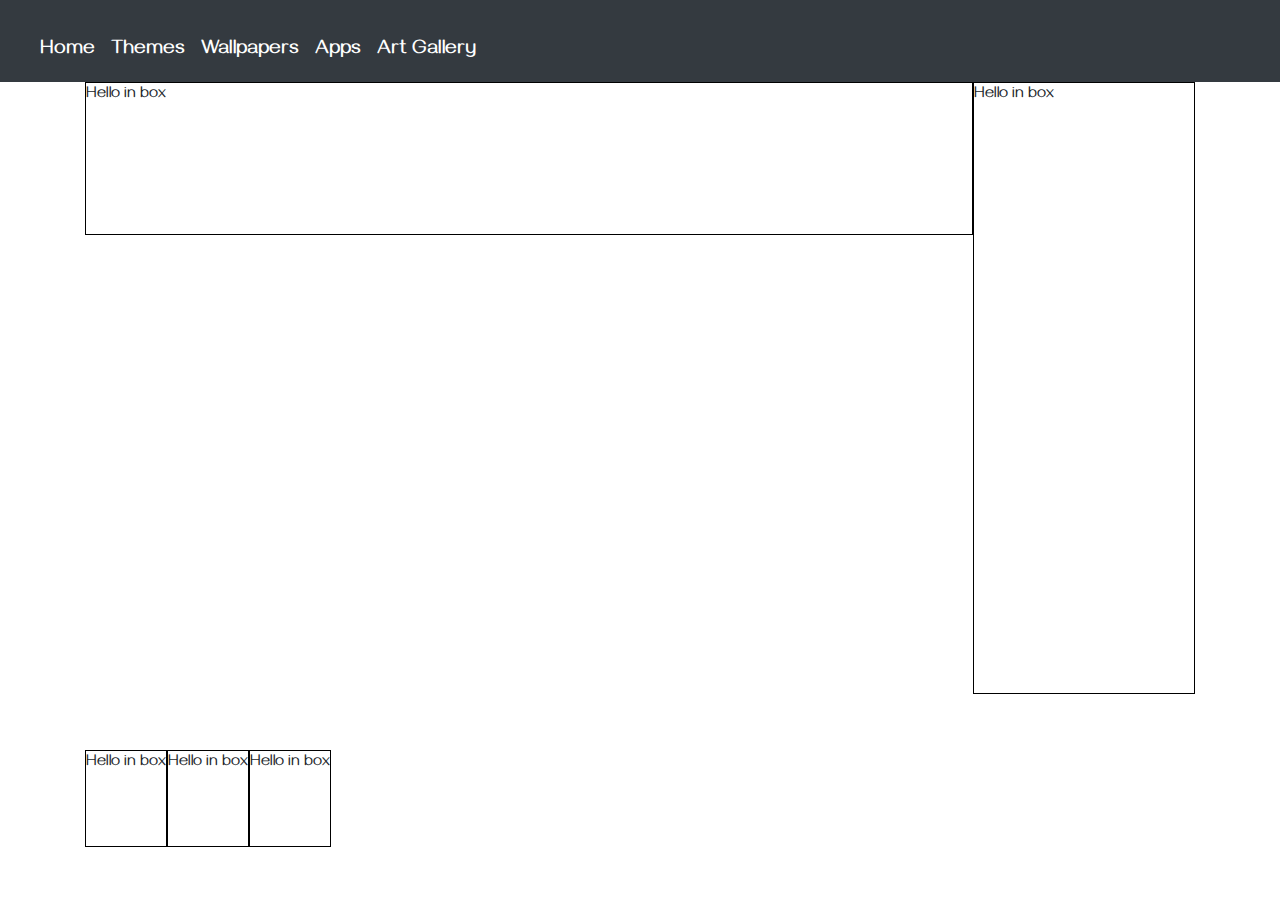
<file: pages/art.html>
<!DOCTYPE html>
<html lang="en">
<head>
    <meta charset="UTF-8">
    <meta name="viewport" content="width=device-width, initial-scale=1.0">
    <meta http-equiv="X-UA-Compatible" content="ie=edge">
    <title>Theme Page</title>
    <link rel="stylesheet" href="../assets/css/bootstrap.min.css">
    <link rel="stylesheet" href="https://use.fontawesome.com/releases/v5.8.1/css/all.css">
    <link href="https://fonts.googleapis.com/css?family=Gayathri:100,400,700&display=swap" rel="stylesheet">
    <link rel="stylesheet" href="../assets/css/slick-theme.css">
    <link rel="stylesheet" href="../assets/css/slick.css">
    <link rel="stylesheet" href="../assets/css/home.css">
    <link rel="stylesheet" href="../assets/css/themepage.css">
    <link rel="stylesheet" href="../assets/css/apps.css">
    <link rel="stylesheet" href="../assets/css/wallpapers.css">
    <link rel="stylesheet" href="../assets/css/art.css">
</head>
<body>

    <!-- Navbar Relative -->
    <nav class="navbar navbar-expand-lg navbar-light bg-dark">
        <a class="navbar-brand" href="#"></a>
        <button class="navbar-toggler" type="button" data-toggle="collapse" data-target="#navbarSupportedContent" aria-controls="navbarSupportedContent" aria-expanded="false" aria-label="Toggle navigation">
            <span><i class="fas fa-bars custombars"></i></span>
        </button>

        <div class="collapse navbar-collapse" id="navbarSupportedContent">
            <ul class="navbar-nav mr-auto">
            <li class="nav-item active">
                <a class="nav-link customlinkcolor font-weight-bold" id="backtohomepage">Home</a>
            </li>
            <li class="nav-item">
                <a class="nav-link customlinkcolor font-weight-bold" id="samethemepage">Themes</a>
            </li>
            <li class="nav-item">
                <a class="nav-link customlinkcolor font-weight-bold" id="samewallpaperpage">Wallpapers</a>
            </li>
            <li class="nav-item">
                <a class="nav-link customlinkcolor font-weight-bold" id="backtoappspage">Apps</a>
            </li>
            <li class="nav-item">
                <a class="nav-link customlinkcolor font-weight-bold" id="sameartpage">Art Gallery</a>
            </li>
        </div>
    </nav>
    
    <div class="container flexboxgrid">
        <div class="boxes" id="boxOne">
            <p class="boxtext">Hello in box</p>
        </div>
        <div class="boxes" id="boxTwo">
            <p class="boxtext">Hello in box</p>
        </div>
        <div class="boxes" id="boxThree">
            <p class="boxtext">Hello in box</p>
        </div>
        <div class="boxes" id="boxFour">
            <p class="boxtext">Hello in box</p>
        </div>
        <div class="boxes" id="boxFive">
            <p class="boxtext">Hello in box</p>
        </div>
    </div>

    <script src="../assets/js/jquery.min.js"></script>
    <script src="../assets/js/popper.min.js"></script>
    <script src="../assets/js/bootstrap.min.js"></script>
    <script src="../assets/js/slick.min.js"></script>
    <script src="../assets/js/mains.js"></script>
</body>
</html>
</file>
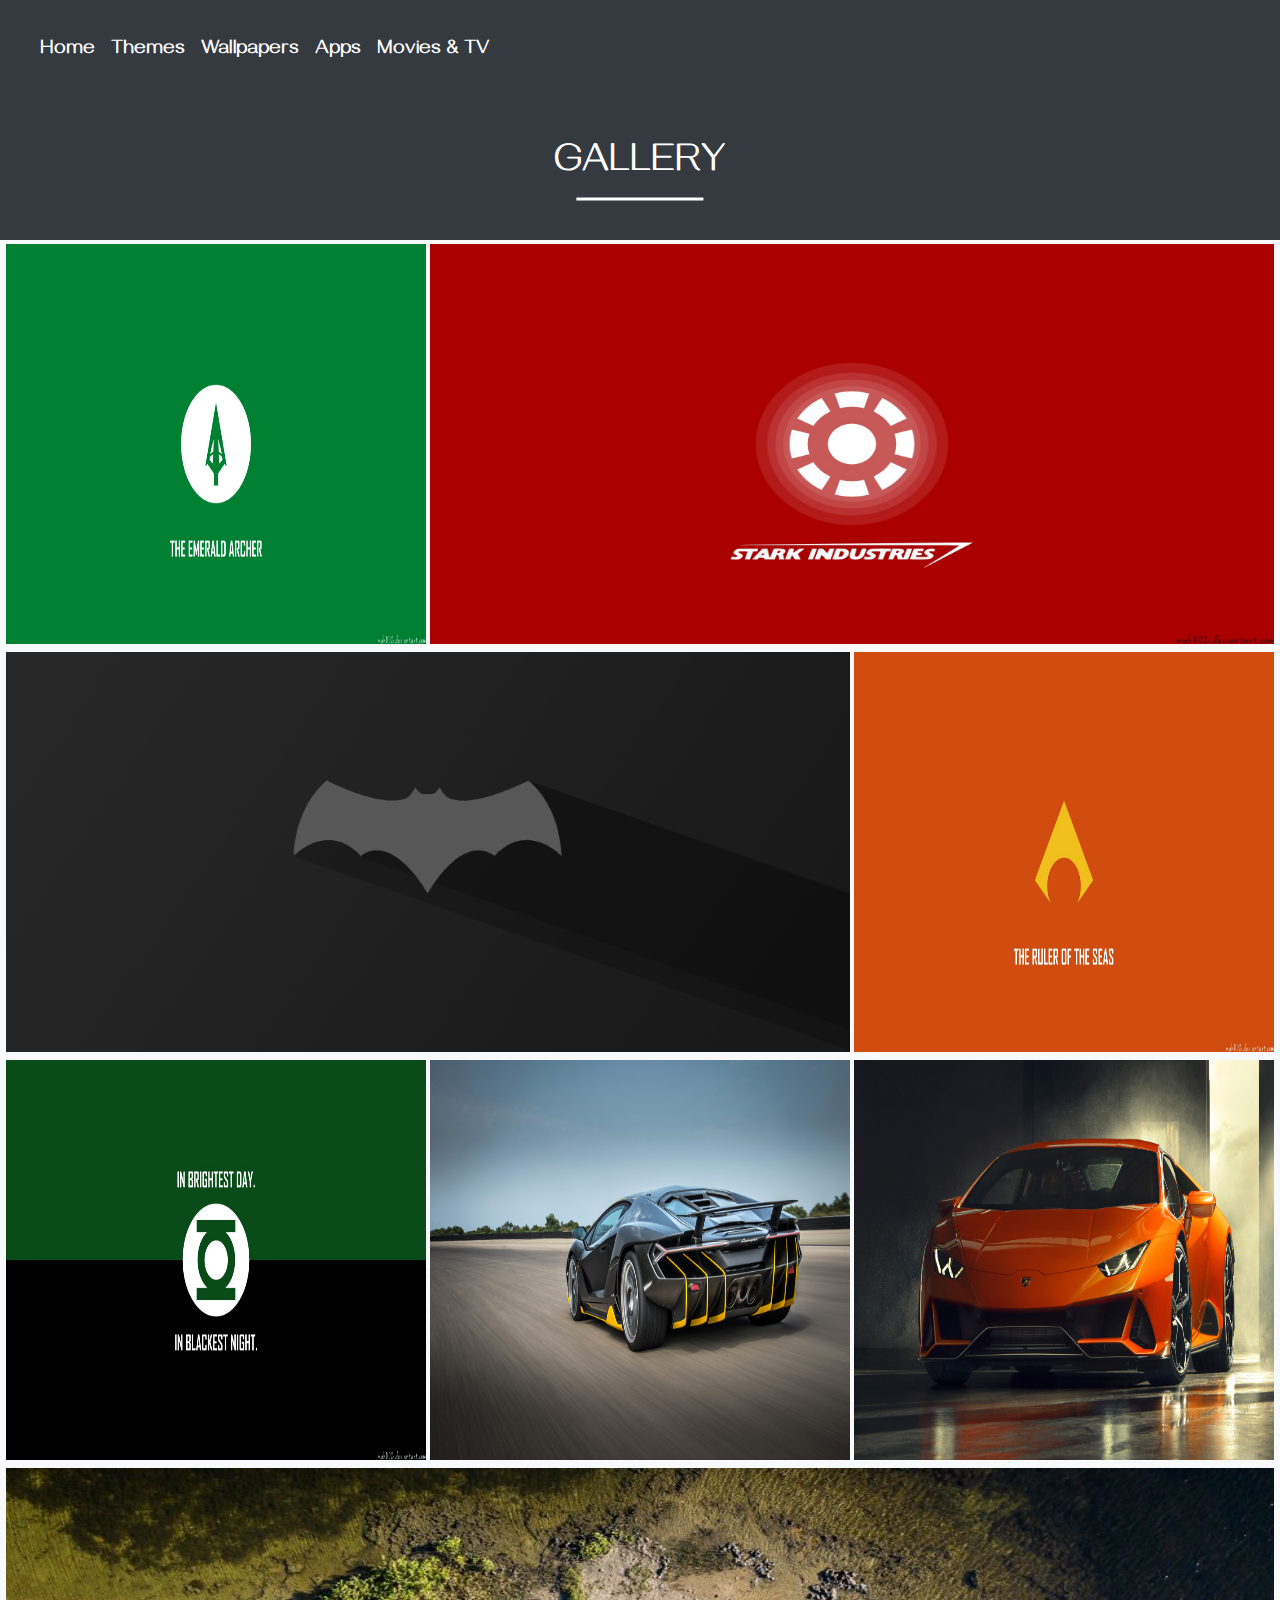
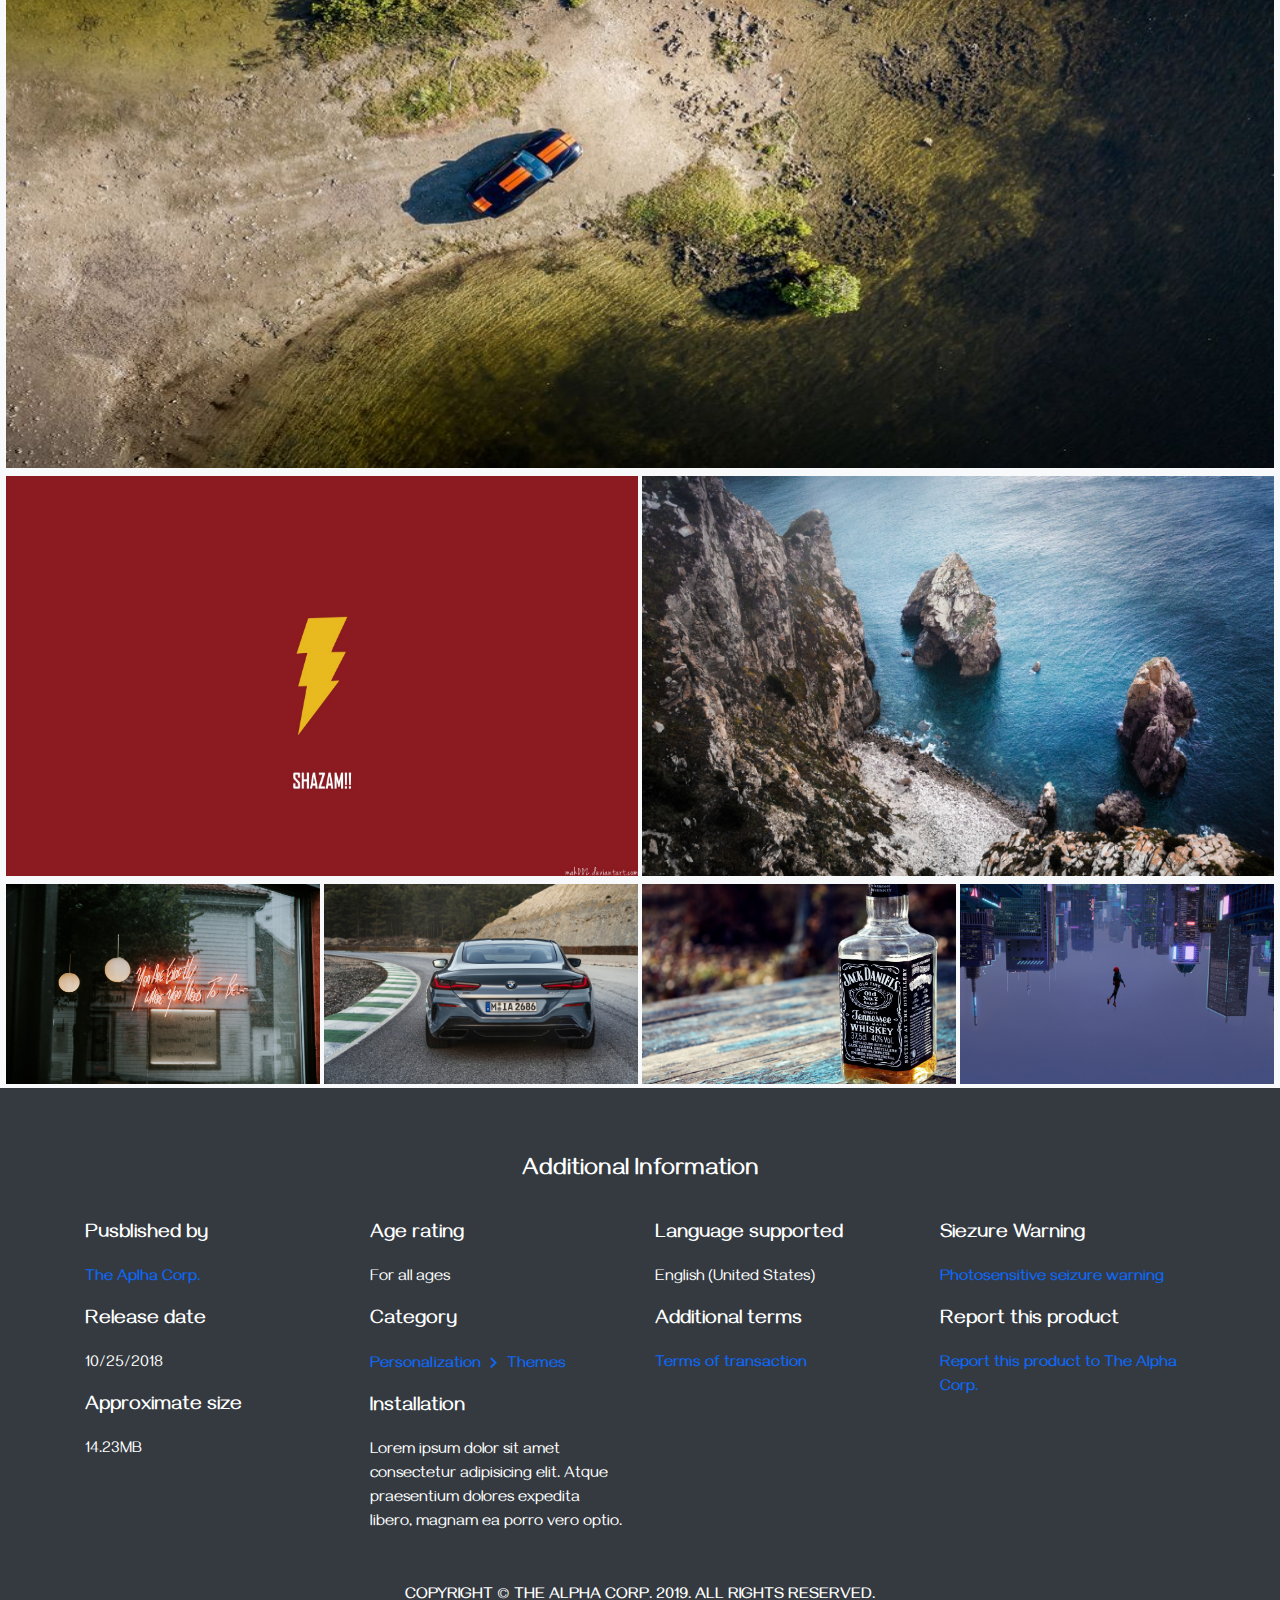
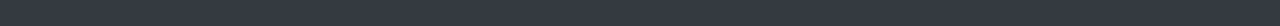
<file: pages/wallpapers.html>
<!DOCTYPE html>
<html lang="en">
<head>
    <meta charset="UTF-8">
    <meta name="viewport" content="width=device-width, initial-scale=1.0">
    <meta http-equiv="X-UA-Compatible" content="ie=edge">
    <title>ThemePage</title>
    <link rel="stylesheet" href="../assets/css/bootstrap.min.css">
    <link rel="stylesheet" href="https://use.fontawesome.com/releases/v5.8.1/css/all.css">
    <link href="https://fonts.googleapis.com/css?family=Gayathri:100,400,700&display=swap" rel="stylesheet">
    <link rel="stylesheet" href="../assets/css/slick-theme.css">
    <link rel="stylesheet" href="../assets/css/slick.css">
    <link rel="stylesheet" href="../assets/css/home.css">
    <link rel="stylesheet" href="../assets/css/themepage.css">
    <link rel="stylesheet" href="../assets/css/apps.css">
    <link rel="stylesheet" href="../assets/css/wallpapers.css">
</head>
<body>
    
    <!-- Navbar Relative -->
    <nav class="navbar navbar-expand-lg navbar-light bg-dark">
        <a class="navbar-brand" href="#"></a>
        <button class="navbar-toggler" type="button" data-toggle="collapse" data-target="#navbarSupportedContent" aria-controls="navbarSupportedContent" aria-expanded="false" aria-label="Toggle navigation">
            <span><i class="fas fa-bars custombars"></i></span>
        </button>

        <div class="collapse navbar-collapse" id="navbarSupportedContent">
            <ul class="navbar-nav mr-auto">
            <li class="nav-item active">
                <a class="nav-link customlinkcolor font-weight-bold" id="backtohomepage">Home</a>
            </li>
            <li class="nav-item">
                <a class="nav-link customlinkcolor font-weight-bold" id="samethemepage">Themes</a>
            </li>
            <li class="nav-item">
                <a class="nav-link customlinkcolor font-weight-bold" id="samewallpaperpage">Wallpapers</a>
            </li>
            <li class="nav-item">
                <a class="nav-link customlinkcolor font-weight-bold" id="sameappspage">Apps</a>
            </li>
            <li class="nav-item">
                <a class="nav-link customlinkcolor font-weight-bold" id="moviespage">Movies & TV</a>
            </li>
        </div>
    </nav>

    <div class="gallerybox bg-dark">
        <div class="container-fluid">
            <div class="row p-1">
                <div class="col-12 text-center">
                    <p class="galleryheading">GALLERY</p>
                </div>
            </div>
            <div class="row p-1 bg-light">
                <div class="col-12 col-md-4 col-lg-4 verynarrowpad">
                    <img src="../assets/img/Green Arrow.jpg" alt="#" class="myimgs">
                </div>
                <div class="col-12 col-md-8 col-lg-8 verynarrowpad">
                    <img src="../assets/img/Iron Man.jpg" alt="#" class="myimgs">
                </div>
            </div>
            <div class="row p-1 bg-light">
                <div class="col-12 col-md-8 col-lg-8 verynarrowpad">
                    <img src="../assets/img/Batman-Material.jpg" alt="#" class="myimgs">
                </div>
                <div class="col-12 col-md-4 col-lg-4 verynarrowpad">
                    <img src="../assets/img/Aquaman.jpg" alt="#" class="myimgs">
                </div>
            </div>
            <div class="row p-1 bg-light">
                <div class="col-12 col-md-4 col-lg-4 verynarrowpad">
                    <img src="../assets/img/Green Lantern.jpg" alt="" class="myimgs">
                </div>
                <div class="col-12 col-md-4 col-lg-4 verynarrowpad">
                    <img src="../assets/img/lamborghini-centenario-4k-ad-3840x2160.jpg" alt="" class="myimgs">
                </div>
                <div class="col-12 col-md-4 col-lg-4 verynarrowpad">
                    <img src="../assets/img/lamborghini_huracan_evo_2019_4k_2-3840x2160.jpg" alt="" class="myimgs">
                </div>
            </div>
            <div class="row p-1 bg-light">
                <div class="col-12 verynarrowpad">
                    <img src="../assets/img/2019-ford-mustang-shelby-gt-s-109-1566231960.jpg" alt="" class="mywideimgs">
                </div>
            </div>
            <div class="row p-1 bg-light">
                <div class="col-12 col-md-6 col-lg-6 verynarrowpad">
                    <img src="../assets/img/Shazam.jpg" alt="" class="myimgs">
                </div>
                <div class="col-12 col-md-6 col-lg-6 verynarrowpad">
                    <img src="../assets/img/clemens-jezler-679450-unsplash-02.jpeg" alt="" class="myimgs">
                </div>
            </div>
            <div class="row p-1 bg-light">
                <div class="col-12 col-md-3 col-lg-3 verynarrowpad">
                    <img src="../assets/img/lucija.jpg" alt="" class="mysmallimgs">
                </div>
                <div class="col-12 col-md-3 col-lg-3 verynarrowpad">
                    <img src="../assets/img/pic4.jpg" alt="" class="mysmallimgs">
                </div>
                <div class="col-12 col-md-3 col-lg-3 verynarrowpad">
                    <img src="../assets/img/pic9.jpg" alt="" class="mysmallimgs">
                </div>
                <div class="col-12 col-md-3 col-lg-3 verynarrowpad">
                    <img src="../assets/img/spiderman.jpg" alt="" class="mysmallimgs">
                </div>
            </div>
        </div>
    </div>

    <!-- Footer -->
    <div class="bg-dark">
        <div class="container">
            <div class="row">
                <div class="col-12">
                    <div class="availableonPC">
                        <p class="additionaltext font-weight-bold">Additional Information</p>
                    </div>
                </div>
            </div>
            <div class="row">
                <div class="col-12 col-md-3 col-lg-3">
                    <div class="row">
                        <div class="col-12">
                            <p class="everyheading">Pusblished by</p>
                            <p class="beingblue">The Aplha Corp.</p>
                        </div>
                    </div>
                    <div class="row">
                        <div class="col-12">
                            <p class="everyheading">Release date</p>
                            <p class="everytext">10/25/2018</p>
                        </div>
                    </div>
                    <div class="row">
                        <div class="col-12">
                            <p class="everyheading">Approximate size</p>
                            <p class="everytext">14.23MB</p>
                        </div>
                    </div>
                </div>
                <div class="col-12 col-md-3 col-lg-3">
                    <div class="row">
                        <div class="col-12">
                            <p class="everyheading">Age rating</p>
                            <p class="everytext">For all ages</p>
                        </div>
                    </div>
                    <div class="row">
                        <div class="col-12">
                            <p class="everyheading">Category</p>
                            <p class="beingblue">Personalization <i class="fas fa-chevron-right" id="chevright"></i> Themes</p>
                        </div>
                    </div>
                    <div class="row">
                        <div class="col-12">
                            <p class="everyheading">Installation</p>
                            <p class="everytext">Lorem ipsum dolor sit amet consectetur adipisicing elit. Atque praesentium dolores expedita libero, magnam ea porro vero optio. </p>
                        </div>
                    </div>
                </div>
                <div class="col-12 col-md-3 col-lg-3">
                    <div class="row">
                        <div class="col-12">
                            <p class="everyheading">Language supported</p>
                            <p class="everytext">English (United States)</p>
                        </div>
                    </div>
                    <div class="row">
                        <div class="col-12">
                            <p class="everyheading">Additional terms</p>
                            <p class="beingblue">Terms of transaction</p>
                        </div>
                    </div>
                </div>
                <div class="col-12 col-md-3 col-lg-3">
                    <div class="row">
                        <div class="col-12">
                            <p class="everyheading">Siezure Warning</p>
                            <p class="beingblue">Photosensitive seizure warning</p>
                        </div>
                    </div>
                    <div class="row">
                        <div class="col-12">
                            <p class="everyheading">Report this product</p>
                            <p class="beingblue">Report this product to The Alpha Corp.</p>
                        </div>
                    </div>
                </div>
            </div>
        </div>
    </div>

    <div class="bg-dark footerlinecont">
        <div class="container">
            <div class="row">
                <div class="col-12 text-center">
                    <p class="footertext">Copyright <span class="copyrightlogo">&copy;</span> The Alpha Corp. 2019. All rights Reserved.</p>
                </div>
            </div>
        </div>
    </div>


    
    <script src="../assets/js/jquery.min.js"></script>
    <script src="../assets/js/popper.min.js"></script>
    <script src="../assets/js/bootstrap.min.js"></script>
    <script src="../assets/js/slick.min.js"></script>
    <script src="../assets/js/mains.js"></script>
</body>
</html>
</file>
<file: assets/css/home.css>
html, body{
    margin: 0;
    padding: 0;
    font-family: 'Gayathri', sans-serif;
}

/* Main Header Div */
.mainimg{
    display: flex;
    flex-wrap: nowrap;
    flex-direction: column;
    justify-content: flex-end;
    align-items: center;
    height: 300px;
    background-image: url('../img/Batman-Material.jpg');
    background-position: center center;
    background-size: cover;
    background-repeat: no-repeat;
}

.boundbybloodheading, .downloadnow, .included{
    margin-bottom: 0px;
    color: #fff;
}

.boundbybloodheading{
    font-weight: bold;
}

.gamepass{
    background-color: #fff;
    color: #000 !important;
    margin-bottom: 0px;
}

.rightsideimgOne, .rightsideimgTwo, .rightsideimgThree, .rightsideimgFour{
    display: flex;
    flex-wrap: nowrap;
    flex-direction: column;
    justify-content: flex-end;
    align-items: center;
    background-position: center center;
    background-size: cover;
    height: 150px;
}

.rightsideimgOne{
    background-image: url('../img/Batman\ vs\ Superman.jpg');
}

.rightsideimgTwo{
    background-image: url('../img/Green\ Arrow.jpg');
}

.rightsideimgThree{
    background-image: url('../img/Iron\ Man.jpg');
}

.rightsideimgFour{
    background-image: url('../img/Shazam.jpg');
}

.rightsidetext{
    margin-bottom: 0px;
    color: #fff;
    font-weight: bold;
}

.iconandtextbox{
    background-color: #444444;
    display: flex;
    flex-wrap: nowrap;
    flex-direction: column;
    justify-content: center;
    align-items: flex-start;
    height: 73.5px;
    padding: 10px;
}

.iconandtext{
    margin-bottom: 0px;
    color: #fff;
}

.iconstext{
    font-weight: bold;
    margin-bottom: 0px;
}

/* Today's Deal Container */
.secondcontainer{
    padding: 20px 0px 20px 0px;
}
.todaysdealtext{
    color: #fff;
    font-weight: bold;
    margin-bottom: 0px;
}

.slick-prev{
    left: -10px !important;
}

.slick-next{
    right: -10px !important;
}

.carousel, .carousel-inner, .carousel-item{
    height: 100%;
}

.fluidimgs{
    width: 100%;
    height: 100%;
}

/* Container Box */
.containerbox{
    padding: 50px 0px 50px 0px;
}

.updownmarg{
    padding: 30px;
}

#chevron{
    transition: 0.5s ease;
}

.rotatechevron{
    transition: 0.5s ease;
    transform: rotate(180deg);
}

.displayclasshidden{
    opacity: 0;
    position: absolute;
}

.displayclassshown{
    visibility: visible;
    opacity: 1;
    transition: opacity 1s ease-in-out;
    position: static;
}

.hello{
    margin-bottom: 0px;
    color: #fff;
    font-family: 'Titillium Web', sans-serif !important;
}

.newsletterheading, .newslettertext{
    color: #000;
}

.newsletterheading{
    font-weight: bold;
}

.submitbtn{
    width: 100%;
}

.submitbtn:focus{
    outline: none;
}

.cardlikefeel{
    font-family: 'Titillium Web', sans-serif !important;
    padding: 15px 25px 15px 25px;
    border-radius: 10px;
    box-shadow: 0 4px 8px 0 rgba(0, 0, 0, 0.2), 0 6px 20px 0 rgba(0, 0, 0, 0.19);
    background-color: #A5A3A3;
}

.footerlinecont{
    padding: 30px 0px 15px 0px;
}

.footertext{
    color: #fff;
    font-weight: bold;
    text-transform: uppercase;
    margin-bottom: 0px !important;
}

.copyrightlogo{
    font-size: 20px;
    font-weight: 100;
}

@media(min-width: 320px){
    /* Navbar */
    .nav-item{
        text-align: center;
    }
    /* Main Header Div */
    .boundbybloodheading{
        font-size: 18px;
    }

    .downloadnow, .included{
        font-size: 10px;
    }

    .gamepass{
        font-size: 8px;
    }

    .rightsidetext{
        font-size: 11px;
    }

    /* Today's Deal Container */
    .todaysdealtext{
        font-size: 20px;
    }

    .onlyleftpadding{
        margin-top: 5px;
    }

    /* Slider Div */
    .heightsdiv{
        height: 50vh;
    }

    /* Subscribe Area */
    .hello{
        font-size: 20px;
    }

    .newsletterheading{
        font-size: 20px;
    }

    .newslettertext{
        font-size: 14px;
    }

    .narrowformpad{
        margin: 5px 0px 5px 0px;
    }
}

@media(min-width: 576px){

    /* Slider Div */
    .heightsdiv{
        height:70vh;
    }
}

@media(min-width: 768px){
    /* Main Header Div */
    .boundbybloodheading{
        font-size: 20px;
    }

    .downloadnow, .included{
        font-size: 12px;
    }

    .gamepass{
        font-size: 10px;
    }

    .onlyrightpadding{
        padding-right: 2px;
    }

    .onlyleftpadding{
        margin-top: 0px;
        padding-left: 2px;
    }

    .extraspadding{
        padding-right: 2px !important; 
        padding-left: 2px !important;
    }

    /* Slider Div */
    .heightsdiv{
        height: 80vh;
    }

    /* Subscribe Area */
    .hello{
        font-size: 22px;
    }

    .newsletterheading{
        font-size: 22px;
    }

    .newslettertext{
        font-size: 16px;
    }
}

@media(min-width: 992px){
    /* Navbar */
    .nav-item{
        text-align: left;
    }

    /* Main Header div */
    .boundbybloodheading{
        font-size: 24px;
    }

    .downloadnow, .included{
        font-size: 16px;
    }

    .gamepass{
        font-size: 12px;
    }

    .rightsidetext{
        font-size: 16px;
    }

    /* Today's Deal Container */
    .todaysdealtext{
        font-size: 26px;
    }

    /* Slider Div */
    .heightsdiv{
        height: 100vh;
    }

    /* Subscribe Area */
    .hello{
        font-size: 26px;
    }

    .newsletterheading{
        font-size: 32px;
    }

    .newslettertext{
        font-size: 20px;
    }

    .narrowformpad{
        padding: 0px 5px 0px 5px;
    }
}

@media(min-width: 1200px){

}
</file>
<file: assets/css/themepage.css>
html, body{
    margin: 0;
    padding: 0;
    font-family: 'Gayathri', sans-serif;
}

.navbar-toggler{
    border: 0px;
}

.navbar-toggler:focus{
    outline: none;
}

.custombars{
    color: #fff;
    font-size: 22px;
}

.positioning{
    position: absolute;
    z-index: 1;
}

.customlinkcolor{
    transition: 0.5s ease-in-out;
}

.customlinkcolor:hover{
    color: #d3d3d3 !important;
    cursor: pointer;
}

.customlinkcolor:hover:after{
    position: absolute;
    display: block;
    content: "";
    border-bottom: 2px solid #d3d3d3 /*rgba(255,255,255,0.4)*/;
    width: 2%;
}

.myimgfluid{
    width: 100%;
    height: 100%;
    object-fit: cover;
}

/* Second Div Floating Row*/
.fullboxcontainer{
    background-color: #222324;
}

.backgroundcolorRow{
    background-color: #222324;
    box-shadow: 0 4px 8px 0 rgba(0, 0, 0, 0.2), 0 6px 20px 0 rgba(0, 0, 0, 0.19);
    position: relative;
    padding: 20px;

}
.getandaddbtns{
    display: flex;
    flex-wrap: nowrap;
    justify-content: center;
    align-items: center;
    color: #fff;
    text-decoration: none;
}

.getandaddbtns:hover{
    color: #fff;
    cursor: pointer;
    box-shadow: 0 4px 8px 0 rgba(0, 0, 0, 0.2), 0 6px 20px 0 rgba(0, 0, 0, 0.19);
    text-decoration: none;
}
#getbtn{
    background-color: #0f67f2;
}

#addtocartbtn{
    background-color: #535557;
}

.wishlist{
    color: #2889eb;
    padding: 10px 0px 10px 0px;
}

.wishlist:hover{
    cursor: pointer;
}

.getmakeover{
    color: #fff;
}

.mainheading{
    color: #fff;
}

.breadcrumcolor{
    color: #0f67f2;
}

.customstarcolor, .customstartext, .dummytext{
    color: #fff !important;
}

.dummytext{
    padding: 5px 5px 5px 0px;
    margin: 8px 0px 8px 0px;
}

.morelink{
    color: #0f67f2;
    text-decoration: none;
}

.morelink:hover{
    text-decoration: none;
    cursor: pointer;
}

/* Center List Items */
.centerlist{
    list-style: none;
}

.centerlistitems{
    display: inline-block;
    padding: 10px 20px 10px 20px;
}

.centerlistitems a{
    text-decoration: none;
    color: #fff !important;
}

.centerlistitems a:hover{
    text-decoration: none;
    cursor: pointer;
}

.centerlistitems a:hover:after{
    position: absolute;
    display: block;
    content: "";
    border-bottom: 2px solid #0f67f2 /*rgba(255,255,255,0.4)*/;
    width: 4%;
}

/* Available on PC Text */
.availableonPCtext{
    color: #fff;
    margin-bottom: 0px;
}

.pcbtn{
    background-color: #535557;
    text-decoration: none;
    color: #fff !important;
    border-radius: 25px;
    padding: 10px 20px 8px 20px;;
}

.pcbtn:hover{
    text-decoration: none;
    box-shadow: 0 4px 8px 0 rgba(0, 0, 0, 0.2), 0 6px 20px 0 rgba(0, 0, 0, 0.19);
}

.availableonPC, .pcbtnbox{
    padding: 15px 0px 15px 0px;
}

.setimgs, .useimgs{
    color: #fff;
}

.otherimgpadding{
    padding: 0px 15px;
}

.softimgs{
    text-align: center;
    height: 150px;
    width: 100%;
}

.softterimgs{
    text-align: center;
    height: 100px;
    width: 100%;
}

.slick-prev:before, .slick-next:before{ color: #000; }

.slick-prev:before{
    color:#fff;
    content: '\f053'; /* replace / with \ */
    font-family: "Font Awesome 5 Free"; /* here is the correct font-family */
    font-style: normal;
    font-weight: 900;
    text-decoration: inherit;
}

.slick-next:before{
    color:#fff;
    content: '\f054'; /* replace / with \ */
    font-family: "Font Awesome 5 Free"; /* here is the correct font-family */
    font-style: normal;
    font-weight: 900;
    text-decoration: inherit;
}

/* Other Image box */
.otherimgtext{
    color: #fff;
    margin-top: 10px;
}

/*Footer Designing*/
.everyheading{
    color: #fff;
    font-weight: bold;
}

.everytext{
    color: #fff;
}

.beingblue{
    color: #0f67f2;
    font-weight: bold;
}

.everytext:before, .beingblue:after{
    content: ' ';
    display: block;
}

@media(min-width: 320px){
    /* Main Header Section */
    .backgroundcolorRow{
        top: -80px;
    }
    .imagebox{
        height: 50vh;
    }

    #navbarSupportedContent{
        background-color: #fff;
        padding: 15px;
    }

    .positioning{
        width: 100%;
    }

    .onshortscreen{
        margin: 5px 0px 5px 0px;
        border-top: 1px solid #d3d3d3;
    }

    .freetext{
        margin-top: 15px;
        font-size: 20px;
        color: #fff;
    }

    /* Buttons Get and Add to Cart */
    .getandaddbtns{
        padding: 15px 20px 10px 20px;
        width: 100%;
        margin: 5px 0px 5px 0px;
    }

    .customlinkcolor{
        color: #000 !important;
    }

    .wishlist{
        font-size: 14px;
    }

    .getmakeover{
        font-size: 14px;
    }

    .centerlist{
        text-align: left;
    }

    .centerlistitems a{
        font-size: 12px;
    }

    /* Main heading section */
    .mainheading{
        font-size: 18px;
    }

    #dots{
        font-size: 5px !important;
        padding: 5px;
        color: #fff !important;
    }

    #chevright{
        font-size: 12px !important;
        padding: 5px;
    }

    .customstartext{
        font-size: 16px;
        padding: 0px 5px 0px 5px;
    }

    .useimgs, .setimgs{
        font-size: 14px;
    }

    .everytext, .beingblue{
        font-size: 14px;
    }

    .everytext, .beingblue, .everyheading{
        text-align: center;
    }

    .availableonPC{
        font-size: 24px;
    } 
    
    .additionaltext{
        font-size: 24px;
        color: #fff;
        text-align: center;
    }

    .everyheading{
        font-size: 20px;
    }

    /* Arrows */
    .slick-prev{
        left: 10px !important;
    }
    .slick-next{
        right: 10px !important;
    }
}

@media(min-width: 576px){

}

@media(min-width: 768px){

    /* Navbar */  
    .backgroundcolorRow{
        top: -150px;
    }
    #navbarSupportedContent{
        background: transparent;
        padding: 20px 0px 0px 0px;
    }

    .customlinkcolor{
        color: #fff !important;
        font-size: 20px;
    }

    /* Main Header Section */
    .imagebox{
        height: 70vh;
    }
    
    .onshortscreen{
        border-top: 0px solid #d3d3d3;
    }

    /* Free Text Area */
    .freetext{
        margin-top: 0px;
        font-size: 20px;
        color: #fff;
    }
    /* Buttons Get and Add to Cart */
    .getandaddbtns{
        padding: 15px 20px 10px 20px;
        width: 100%;
        margin: 5px 0px 5px 0px;
    }

    .centerlist{
        text-align: center;
    }

    .centerlistitems a{
        font-size: 18px;
    }

    /* Main heading section */
    .mainheading{
        font-size: 24px;
    }

    /* Available on PC Text */
    .availableonPCtext{
        margin-bottom: 0px;
    }

    .availableonPC{
        font-size: 20px;
    }

    .extrapadding{
        padding-left: 40px;
        padding-right: 40px;
        margin-top: 25px;
    }

    .useimgs, .setimgs{
        font-size: 16px;
    }

    .everytext, .beingblue{
        font-size: 16px;
    }

    .everytext, .beingblue, .everyheading{
        text-align: left;
    }

}

@media(min-width: 992px){
    /* Main Header Section */
    .imagebox{
        height: 100vh;
    }

    /* Arrows */
    .slick-prev{
        left: -25px !important;
    }
    .slick-next{
        right: -25px !important;
    }

}

@media(min-width: 1200px){

}
</file>
<file: assets/css/apps.css>
html, body{
    margin: 0px;
    padding: 0px;
    font-family: 'Gayathri', sans-serif;
}

/* Main Div Container */
.maindivcontainer{
    padding: 0px 0px 50px 0px;
}

.mainimgTwo{
    display: flex;
    flex-wrap: nowrap;
    flex-direction: column;
    justify-content: flex-end;
    align-items: center;
    height: 300px;
    background-image: url('../img/SuperMan.jpg');
    background-position: center center;
    background-size: cover;
    background-repeat: no-repeat;
}

.rightsideimgFive{
    display: flex;
    flex-wrap: nowrap;
    flex-direction: column;
    justify-content: flex-end;
    align-items: center;
    background-position: center center;
    background-size: cover;
    height: 150px;
    background-image: url('../img/Aquaman.jpg');
}

/* App Details Area */
.slick-prev{
    left: -10px !important;
}

.slick-next{
    right: -10px !important;
}

/* Essential Area */
.esbackgroundimage{
    background-image: url('../img/pic12.jpeg');
    background-size: cover;
    background-position: center center;
    background-repeat: no-repeat;
    background-attachment: fixed;
    padding: 50px 0px 50px 0px;
}

.estbackgroundimage{
    background-image: url('../img/clemens-jezler-679450-unsplash-02.jpeg');
    background-size: cover;
    background-position: center center;
    background-repeat: no-repeat;
    background-attachment: fixed;
    padding: 50px 0px 50px 0px;
}

.essentialbox{
    height: 100%;
    display: flex;
    flex-wrap: nowrap;
    flex-direction: column;
    justify-content: center;
}

.essentialwallsheading, .essentialwallstext{
    color: #fff;
}

.essentialwallsheading{
    font-weight: bold;
    margin-bottom: 0px;
}

.essentialwallsinfo{
    background-color: #fff;
    color: #000;
    padding: 5px 15px 5px 15px;
    text-decoration: none;
    margin-bottom: 0px;
    transition: 0.3s ease-in-out;
}

.essentialwallsinfo:hover{
    transition: 0.3s ease-in-out;
    background: transparent;
    border: 3px solid #fff;
    text-decoration: none;
    cursor: pointer;
    color: #fff;
}

.customesstarcolor, .customesstartext, .otherimgestext{
    color: #000;
}

.otherimgestext{
    padding-top: 5px;
    margin-bottom: 3px;
}

.smallcapbox{
    padding: 0px 5px 0px 5px;
}

/* Categories Area */
.categoriescontainer{
    padding: 60px 0px 60px 0px;
}
.narrowpadding{
    padding: 3px;
}

.narrowpadding:hover{
    background-color: rgb(41, 41, 41);
}

.iconandtextbox{
    transition: 0.3s ease-in-out;
}

.iconandtextbox:hover{
    background-color: rgb(41, 41, 41);
}

@media(min-width: 320px){
    /* Padding right*/
    .leftpadng{
        padding-left: none;
        margin-top: 5px;
    }
    
    .rightpadng{
        padding-right: none;
    }

    /* Essential Area */
    .essentialbox{
        align-items: center;
    }

    .essentialwallsheading{
        font-size: 20px;
    }

    .essentialwallstext{
        font-size: 14px;
    }

    .essentialwallsinfo{
        font-size: 14px;
    }
    .customesstarcolor{
        font-size: 10px;
    }

    .paddingbt{
        padding: 5px 15px 5px 15px;
    }

}
@media(min-width: 576px){

}
@media(min-width: 768px){

    /* Essential Area */
    .essentialwallsheading{
        font-size: 22px;
    }

    .essentialwallstext{
        font-size: 15px;
    }

    .essentialwallsinfo{
        font-size: 15px;
    }

}
@media(min-width: 992px){
    /* Padding right*/
    .leftpadng{
        padding-left: 2px !important;
        margin-top: none;
    }
    
    .rightpadng{
        padding-right: 2px !important;
    }
    /* Essential Area */
    .essentialbox{
        align-items: flex-start;
    }

    .essentialwallsheading{
        font-size: 26px;
    }

    .essentialwallstext{
        font-size: 16px;
    }

    .essentialwallsinfo{
        font-size: 16px;
    }

    .paddingbt{
        padding: 0px 15px 0px 15px;
    }
}
@media(min-width: 1200px){

}
</file>
<file: assets/css/wallpapers.css>
html, body{
    margin: 0;
    padding: 0;
    font-family: 'Gayathri', sans-serif;
}

/* Gallery Area */
.galleryheading{
    color: #fff;
}

.galleryheading:after{
    position: absolute;
    content: '';
    display: block;
    border-bottom: 3px solid #fff;
    width: 10%;
    left: 50%;
    transform: translate(-50%, 50%)
}

.myimgs, .mysmallimgs, .mywideimgs{
    width: 100%;
}

.shadoweffect{
    display: none;
    position: absolute;
    background-color: rgba(0, 0, 0, 0.6);
    height: 100%;
    width: 100%;
    transition: 0.3s ease;
}

.mysmallimgs:hover{
    display: block;
    cursor: pointer;
}


@media(min-width: 320px){

    /*Image Gallery*/
    .galleryheading{
        font-size: 20px;
    }

    .gallerybox{
        padding: 30px 0px 30px 0px;
    }
}

@media(min-width: 576px){
    .galleryheading{
        font-size: 25px;
    }
}

@media(min-width: 768px){
    .galleryheading{
        font-size: 30px;
    }
}

@media(min-width: 992px){
    /*Image Gallery*/
    .galleryheading{
        font-size: 40px;
        margin-bottom: 40px;
    }
    .gallerybox{
        padding: 50px 0px 50px 0px;
    }
    .myimgs{
        height: 400px;
    }

    .mywideimgs{
        height: 600px;
    }

    .mysmallimgs{
        height: 200px;
    }

    .verynarrowpad{
        padding: 0px 2px 0px 2px;
    }
}

@media(min-width: 1200px){
    
}
</file>
<file: assets/css/art.css>
html, body{
    margin: 0;
    padding: 0;
    font-family: 'Gayathri', sans-serif;
}

.flexboxgrid{
    display: flex;
    flex-wrap: wrap;
    flex-direction: row;
    height: 85vh;
}

#boxOne, #boxTwo, #boxThree, #boxFour, #boxFive{
    border: 1px solid black;
}

.flexboxgrid #boxOne{
    width: 80%;
    height: 20%;
}

.flexboxgrid #boxTwo{
    width: 20%;
    height: 80%;
}

.boxtext{
    border-bottom: 0px !important;
}
</file>
